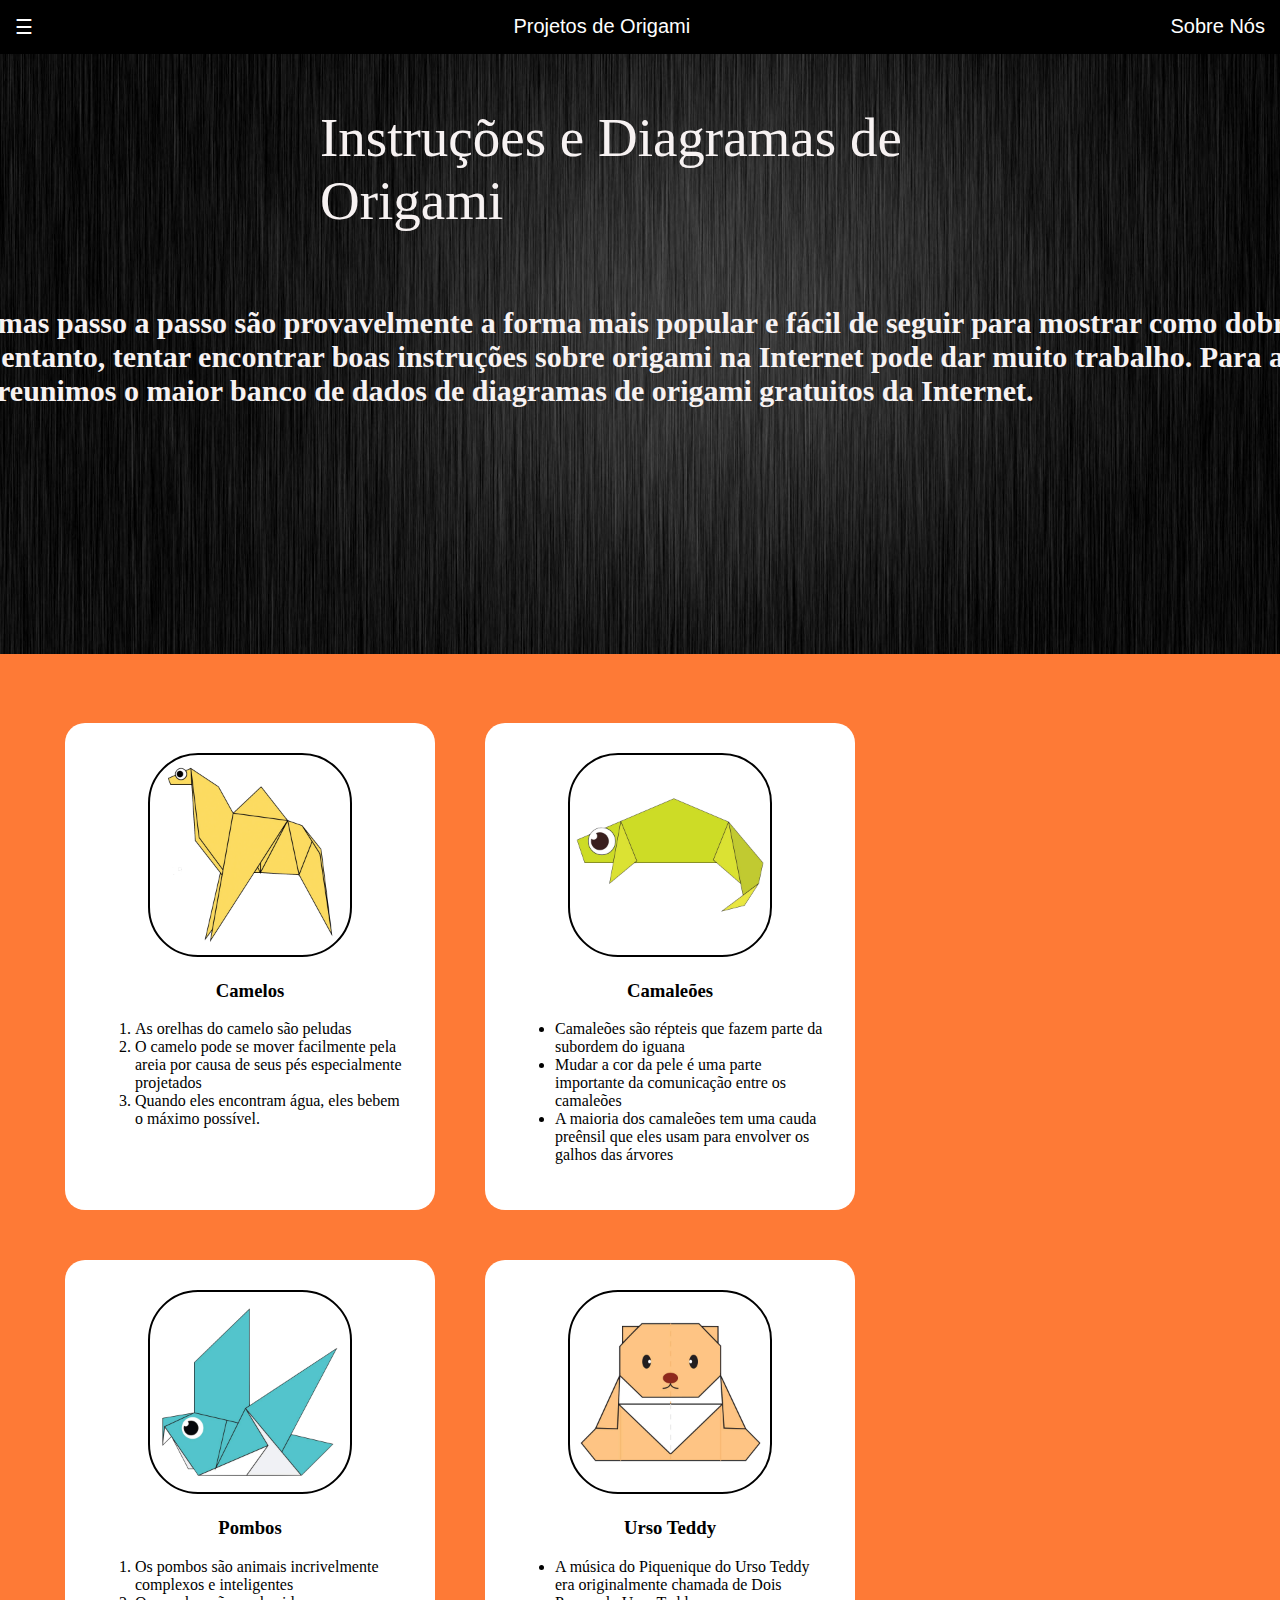
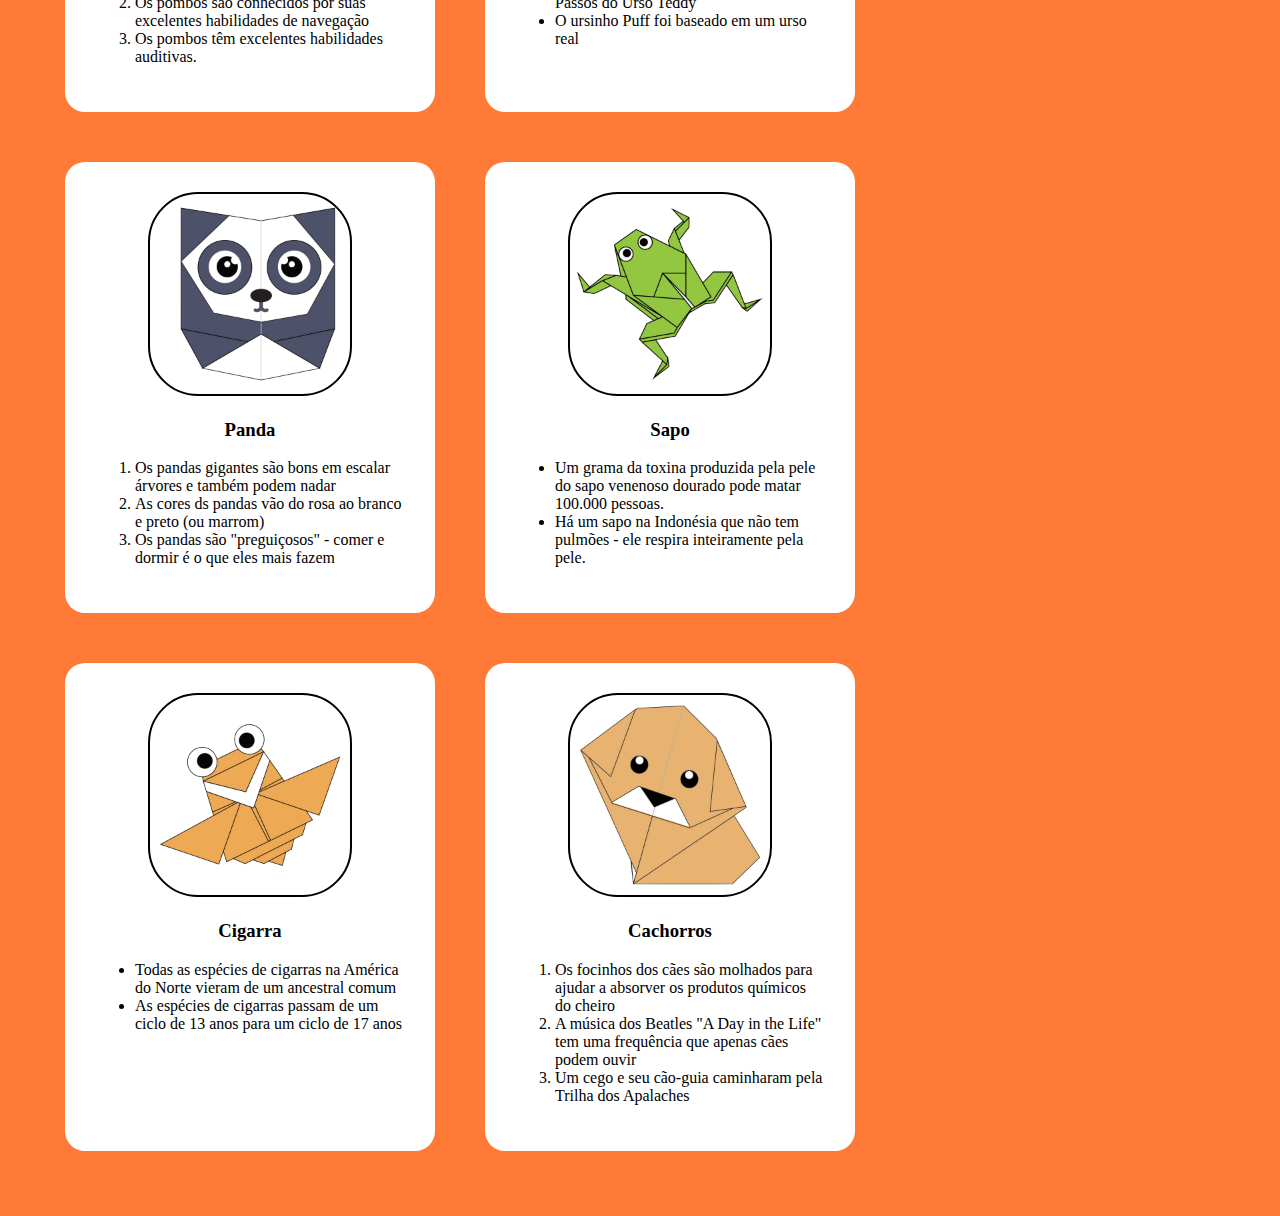
<file: index.html>
<!DOCTYPE html>
<!DOCTYPE html>
<html lang="en">
<head>
    <title>Projetos de Origami</title>
    <link rel="stylesheet" type="text/css" href="styles.css">
</head>
<body>
<div class="header">
    <div class="menu">
        <div ><a href ="#">☰</a></div>
        <div >Projetos de Origami</div>
        <div ><a href ="about.html">Sobre Nós</a></div>
    </div>
</div>
<!--PORQUE AS IMAGEM FICAM EM BAIXO DO "main2.jpg"??? ja tentei arrumar mas so piorei-->
<div class ="bodyimg">
    <img src="main2.jpg" height="600px" width="100%">
    <p>
        Instruções e Diagramas de Origami
    </p>
    <h3><br>
    Os diagramas passo a passo são provavelmente a forma mais popular e fácil de seguir para mostrar como dobrar coisas com papel. 
    No entanto, tentar encontrar boas instruções sobre origami na Internet pode dar muito trabalho. Para ajudar na sua pesquisa, reunimos
    o maior banco de dados de diagramas de origami gratuitos da Internet.
    </h3>
</div>
<div class ="grid">
    <div class ="origami">
        <center>
        <a href ="http://origami.me/camel/"><img src="camel.png" width="200px" height="200px"></a>
        <h3> Camelos </h3>
        </center>
        <p>
            <ol>
                <li>As orelhas do camelo são peludas</li>
                <li>O camelo pode se mover facilmente pela areia por causa de seus pés especialmente projetados</li>
                <li>Quando eles encontram água, eles bebem o máximo possível.</li>
            </ol>
        </p>
        </div>
    <div class="origami">
        <center>
        <a href="http://origami.me/chameleon/"><img src="chameleon.png" width="200px" height="200px"></a>
        <h3> Camaleões  </h3>
        </center>
        <p> 
            <ul>
                <li>Camaleões são répteis que fazem parte da subordem do iguana</li>
                <li>Mudar a cor da pele é uma parte importante da comunicação entre os camaleões</li>
                <li>A maioria dos camaleões tem uma cauda preênsil que eles usam para envolver os galhos das árvores</li>
            </ul>
        </p>
        </div>
    <div class="origami">
        <center>
        <a href="http://origami.me/pigeon/"><img src="pigeon.png" width="200px" height="200px"></a>
        <h3> Pombos  </h3>
        </center>
        <p>
        <ol>
            <li>Os pombos são animais incrivelmente complexos e inteligentes</li>
            <li>Os pombos são conhecidos por suas excelentes habilidades de navegação</li>
            <li>Os pombos têm excelentes habilidades auditivas.</li>
        </ol>
        </p>
        </div>
    <div class="origami">
        <center>
        <a href="http://origami.me/teddy-bear/"><img src="teddy.png" width="200px" height="200px"></a>
        <h3> Urso Teddy </h3>
        </center>
        <p>
        <ul>
            <li>A música do Piquenique do Urso Teddy era originalmente chamada de Dois Passos do Urso Teddy</li>
            <li>O ursinho Puff foi baseado em um urso real</li>
            
        </ul>
        </p>
        </div>

    
    <div class="origami">
        <center>
            <a href="http://origami.me/panda/"><img src="panda.png" width="200px" height="200px"></a>
            <h3> Panda </h3>
        </center>
        <p>
        <ol>
            <li>Os pandas gigantes são bons em escalar árvores e também podem nadar</li>
            <li>As cores ds pandas vão do rosa ao branco e preto (ou marrom)</li>
            <li>Os pandas são "preguiçosos" - comer e dormir é o que eles mais fazem</li>
        </ol>
        </p>
    </div>
    <div class="origami">
        <center>
            <a href ="http://origami.me/traditional-frog/"><img src="frog.png" width="200px" height="200px"></a>
            <h3> Sapo  </h3>
        </center>
        <p>
        <ul>
            <li>Um grama da toxina produzida pela pele do sapo venenoso dourado pode matar 100.000 pessoas.</li>
            <li>Há um sapo na Indonésia que não tem pulmões - ele respira inteiramente pela pele.</li>
    
        </ul>
        </p>
    </div>
    <div class="origami">
        <center>
            <a href="http://origami.me/flying-cicada/"><img src="cicada.png" width="200px" height="200px"></a>
            <h3> Cigarra  </h3>
        </center>
        <p>
        <ul>
            <li>Todas as espécies de cigarras na América do Norte vieram de um ancestral comum</li>
            <li>As espécies de cigarras passam de um ciclo de 13 anos para um ciclo de 17 anos</li>
        </ul>
        </p>
    </div>
    <div class="origami">
        <center>
           <a href="http://origami.me/puppy/"><img src="dog.png" width="200px" height="200px"></a>
            <h3> Cachorros  </h3>
        </center>
        <p>
        <ol>
            <li>Os focinhos dos cães são molhados para ajudar a absorver os produtos químicos do cheiro</li>
            <li>A música dos Beatles "A Day in the Life" tem uma frequência que apenas cães podem ouvir</li>
            <li>Um cego e seu cão-guia caminharam pela Trilha dos Apalaches</li>
        </ol>
        </p>
    </div>
    

</div>
</body>
</html>
</file>
<file: styles.css>
.menu{
    display: flex;
    justify-content: space-between;
    background-color: black;
    padding: 15px;
    font-size: 20px;
    font-family: sans-serif;
    font-weight: 400;
    color: white;
}
body{
    margin: 0px;
    background-color: #FE7A36;
    
}
a{
    text-decoration :none
}
a:link{
    color:#ffffff;
}

/*a:old
/*a:clicked
/*a:seen{*/
    
a:visited{
    color: #ffffff;
}

.bodyimg{
    position: relative;
}
.bodyimg p{
    color:#f7f2f2;
    font-size: 55px;
    font-family: fantasy;
    position: absolute;
    top:10%;
    left:50%;
    transform: translate(-50%,-50%);
}
.bodyimg h3{
    color:#f7f2f2;
    font-family: fantasy;
    font-size: 30px;
    width: 1600px;
    position: absolute;
    top:40%;
    left:40%;
    transform: translate(-40%, -40%);
}
.grid{
    display: flex;
    flex-wrap: wrap;
    margin: 40px;
    font-family: sans-serif;
    
}
.grid img{
    border: 2px solid black;
    border-radius: 50px;
}
.origami {
    
    border-radius: 20px;
    background-color: #ffffff;
    padding: 30px;
    margin: 25px;
    width:310px;
    font-family: fantasy;
    
}

.origami:hover{
/*.origami : mouseover{*/
/*.origami:link{*/
/*origami:hover{*/

    transform: scale(1.2);
}
</file>
